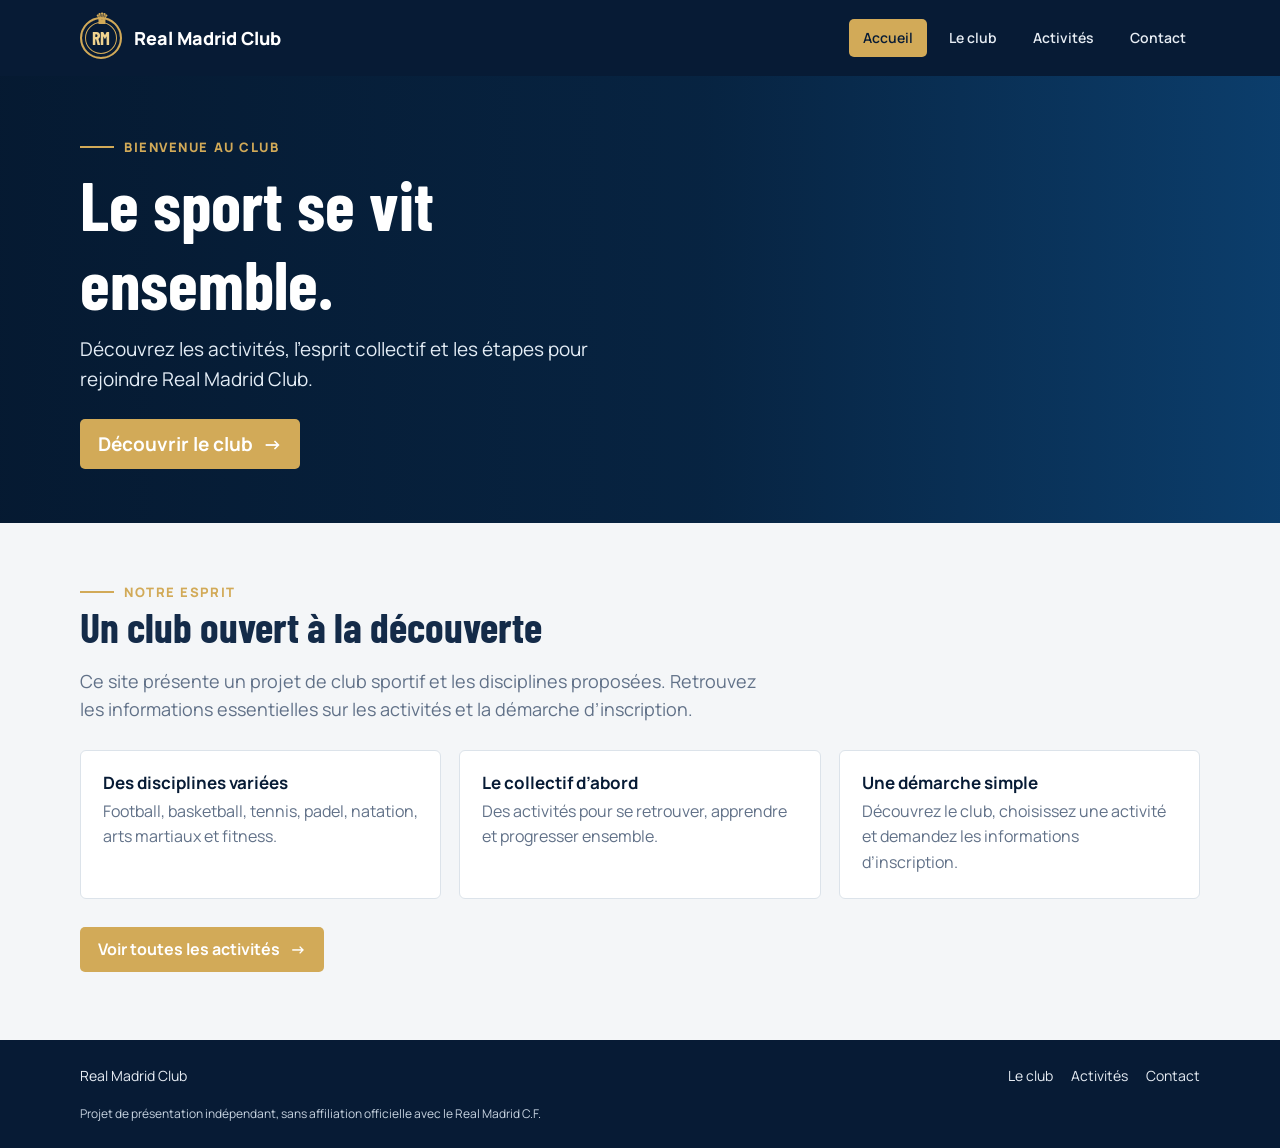
<file: index.html>
<!doctype html><html lang="fr"><head>
<meta charset="utf-8"><meta name="viewport" content="width=device-width, initial-scale=1">
<meta name="description" content="Découvrez Real Madrid Club, un projet indépendant de présentation d'un club sportif et de ses activités : football, basket, tennis, padel et plus.">
<meta name="theme-color" content="#071b35"><meta property="og:type" content="website"><meta property="og:locale" content="fr_FR"><meta property="og:site_name" content="Real Madrid Club"><meta property="og:title" content="Real Madrid Club — Le sport à partager"><meta property="og:description" content="Présentation du club, de ses activités sportives et des étapes pour nous rejoindre."><meta property="og:url" content="https://mirofn-crypto.github.io/Real-Madrid/">
<link rel="canonical" href="https://mirofn-crypto.github.io/Real-Madrid/"><link rel="stylesheet" href="style.css"><title>Real Madrid Club — Le sport à partager</title>
<script type="application/ld+json">{"@context":"https://schema.org","@type":"WebSite","name":"Real Madrid Club","url":"https://mirofn-crypto.github.io/Real-Madrid/","inLanguage":"fr"}</script>
</head><body><a class="skip-link" href="#contenu">Aller au contenu</a>
<header class="site-header"><a class="brand" href="index.html" aria-label="Real Madrid Club, accueil"><span class="crest" aria-hidden="true">RM</span><span class="brand-name">Real Madrid Club</span></a><nav class="site-nav" aria-label="Navigation principale"><a href="index.html" aria-current="page">Accueil</a><a href="club.html">Le club</a><a href="realmadrid.html">Activités</a><a href="contact.html">Contact</a></nav></header>
<main id="contenu"><section class="hero hero--home"><div class="hero-content"><span class="eyebrow">Bienvenue au club</span><h1>Le sport se vit<br>ensemble.</h1><p>Découvrez les activités, l’esprit collectif et les étapes pour rejoindre Real Madrid Club.</p><p style="margin-top:24px"><a class="button" href="club.html">Découvrir le club <span aria-hidden="true">→</span></a></p></div></section>
<section class="page-width section-space"><span class="eyebrow">Notre esprit</span><h2>Un club ouvert à la découverte</h2><p class="lead">Ce site présente un projet de club sportif et les disciplines proposées. Retrouvez les informations essentielles sur les activités et la démarche d’inscription.</p>
<div class="feature-grid"><article class="feature-card"><h3>Des disciplines variées</h3><p>Football, basketball, tennis, padel, natation, arts martiaux et fitness.</p></article><article class="feature-card"><h3>Le collectif d’abord</h3><p>Des activités pour se retrouver, apprendre et progresser ensemble.</p></article><article class="feature-card"><h3>Une démarche simple</h3><p>Découvrez le club, choisissez une activité et demandez les informations d’inscription.</p></article></div><p style="margin-top:28px"><a class="button" href="realmadrid.html">Voir toutes les activités <span aria-hidden="true">→</span></a></p></section></main>
<footer class="site-footer"><div class="page-width footer-inner"><p>Real Madrid Club</p><div class="footer-links"><a href="club.html">Le club</a><a href="realmadrid.html">Activités</a><a href="contact.html">Contact</a></div><p class="disclaimer">Projet de présentation indépendant, sans affiliation officielle avec le Real Madrid C.F.</p></div></footer></body></html>
</file>
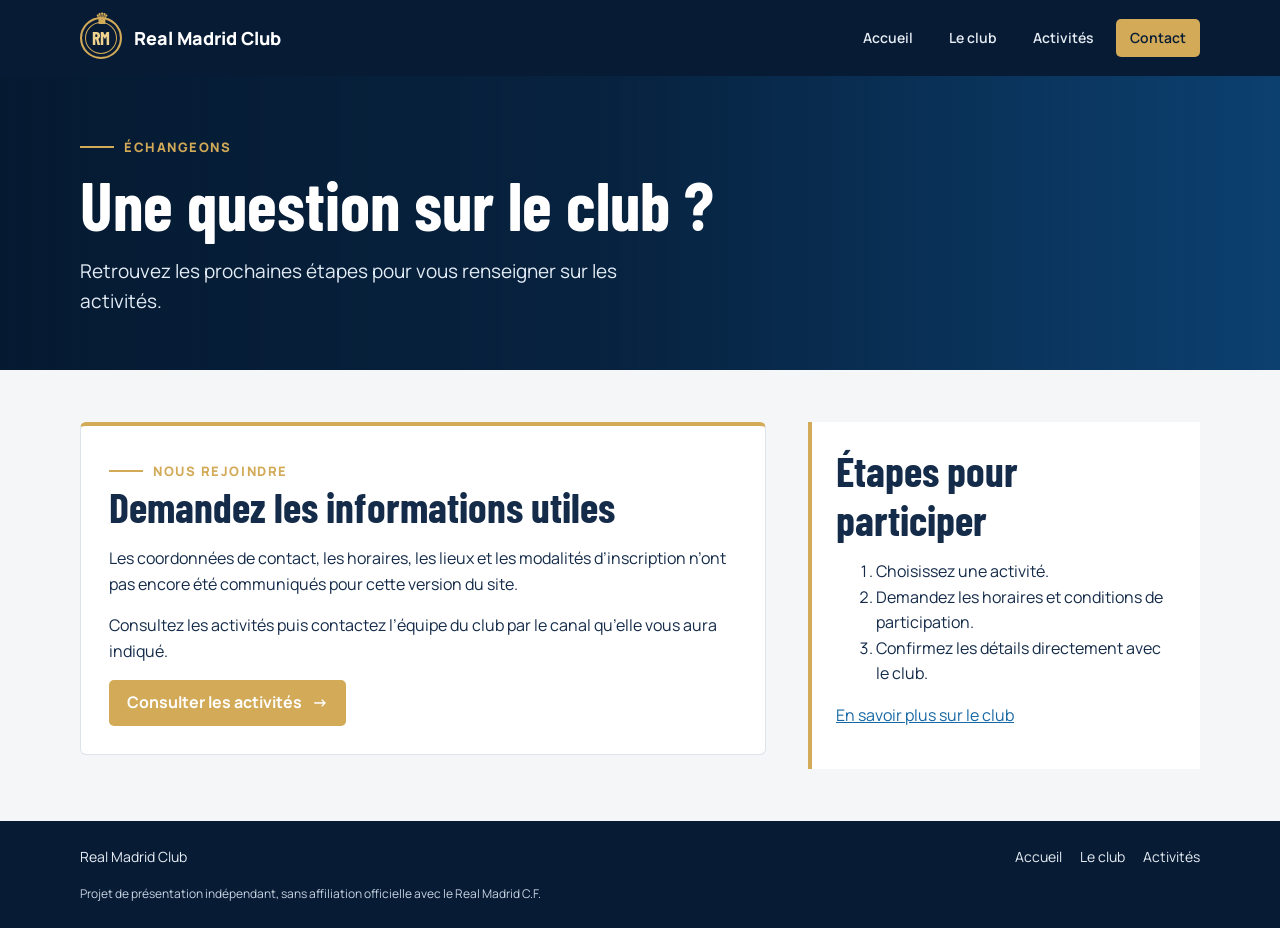
<file: contact.html>
<!doctype html><html lang="fr"><head><meta charset="utf-8"><meta name="viewport" content="width=device-width, initial-scale=1"><meta name="description" content="Contactez Real Madrid Club pour demander des informations sur les activités et les modalités de participation."><meta name="theme-color" content="#071b35"><meta property="og:type" content="website"><meta property="og:locale" content="fr_FR"><meta property="og:site_name" content="Real Madrid Club"><meta property="og:title" content="Contact — Real Madrid Club"><meta property="og:description" content="Demandez des informations sur le club et ses activités."><meta property="og:url" content="https://mirofn-crypto.github.io/Real-Madrid/contact.html"><link rel="canonical" href="https://mirofn-crypto.github.io/Real-Madrid/contact.html"><link rel="stylesheet" href="style.css"><title>Contact — Real Madrid Club</title></head><body>
<a class="skip-link" href="#contenu">Aller au contenu</a><header class="site-header"><a class="brand" href="index.html"><span class="crest" aria-hidden="true">RM</span><span class="brand-name">Real Madrid Club</span></a><nav class="site-nav" aria-label="Navigation principale"><a href="index.html">Accueil</a><a href="club.html">Le club</a><a href="realmadrid.html">Activités</a><a href="contact.html" aria-current="page">Contact</a></nav></header>
<main id="contenu"><section class="hero hero--compact"><div class="hero-content"><span class="eyebrow">Échangeons</span><h1>Une question sur le club ?</h1><p>Retrouvez les prochaines étapes pour vous renseigner sur les activités.</p></div></section>
<section class="page-width section-space contact-layout"><div class="contact-info"><span class="eyebrow">Nous rejoindre</span><h2>Demandez les informations utiles</h2><p>Les coordonnées de contact, les horaires, les lieux et les modalités d’inscription n’ont pas encore été communiqués pour cette version du site.</p><p>Consultez les activités puis contactez l’équipe du club par le canal qu’elle vous aura indiqué.</p><a class="button" href="realmadrid.html">Consulter les activités <span aria-hidden="true">→</span></a></div><aside class="contact-note"><h2>Étapes pour participer</h2><ol><li>Choisissez une activité.</li><li>Demandez les horaires et conditions de participation.</li><li>Confirmez les détails directement avec le club.</li></ol><p><a href="club.html">En savoir plus sur le club</a></p></aside></section></main>
<footer class="site-footer"><div class="page-width footer-inner"><p>Real Madrid Club</p><div class="footer-links"><a href="index.html">Accueil</a><a href="club.html">Le club</a><a href="realmadrid.html">Activités</a></div><p class="disclaimer">Projet de présentation indépendant, sans affiliation officielle avec le Real Madrid C.F.</p></div></footer></body></html>
</file>
<file: style.css>
@import url('https://fonts.googleapis.com/css2?family=Barlow+Condensed:wght@500;600;700&family=Manrope:wght@400;500;600;700;800&display=swap');

:root {
    color-scheme: light;
    --navy: #071b35;
    --blue: #0d477b;
    --blue-bright: #1768a5;
    --gold: #d2aa58;
    --gold-light: #f0d38f;
    --ink: #142b49;
    --muted: #617188;
    --paper: #f4f6f8;
    --white: #ffffff;
    --line: #dce3ea;
    --content: 1120px;
}

* { box-sizing: border-box; }

html { scroll-behavior: smooth; }

body {
    margin: 0;
    background: var(--paper);
    color: var(--ink);
    font-family: 'Manrope', 'Segoe UI', sans-serif;
    font-size: 16px;
    line-height: 1.6;
}

img { display: block; max-width: 100%; }

a { color: var(--blue-bright); }
a:hover { color: #b18434; }

.site-header {
    position: relative;
    z-index: 2;
    display: flex;
    min-height: 76px;
    align-items: center;
    justify-content: space-between;
    gap: 24px;
    padding: 10px max(5.5vw, calc((100vw - var(--content)) / 2));
    background: var(--navy);
    color: var(--white);
}

.brand {
    display: inline-flex;
    align-items: center;
    gap: 12px;
    color: var(--white);
    font-size: 18px;
    font-weight: 800;
    text-decoration: none;
    white-space: nowrap;
}

.crest {
    position: relative;
    display: grid;
    width: 42px;
    aspect-ratio: 1;
    place-items: center;
    border: 2px solid var(--gold);
    border-radius: 50%;
    color: var(--gold-light);
    font-family: 'Barlow Condensed', sans-serif;
    font-size: 18px;
    font-weight: 700;
    box-shadow: inset 0 0 0 3px var(--navy), inset 0 0 0 4px var(--gold);
}

.crest::before {
    position: absolute;
    top: -13px;
    color: var(--gold);
    content: '♛';
    font-size: 15px;
}

.site-nav { display: flex; flex-wrap: wrap; align-items: center; gap: 8px; }
.site-nav a {
    padding: 8px 14px;
    border-radius: 5px;
    color: #e7edf4;
    font-size: 14px;
    font-weight: 600;
    text-decoration: none;
    transition: background-color .2s ease, color .2s ease;
}
.site-nav a:hover, .site-nav a[aria-current="page"] { background: var(--gold); color: var(--navy); }

.page-width { width: min(var(--content), calc(100% - 48px)); margin-inline: auto; }
.section-space { padding-block: 52px; }
.eyebrow {
    display: inline-flex;
    align-items: center;
    gap: 10px;
    color: var(--gold);
    font-size: 13px;
    font-weight: 800;
    letter-spacing: .12em;
    text-transform: uppercase;
}
.eyebrow::before { width: 34px; height: 2px; background: currentColor; content: ''; }

h1, h2, h3, p { margin-top: 0; }
h1, h2, h3 { line-height: 1.15; }
h1, h2 { font-family: 'Barlow Condensed', 'Manrope', sans-serif; }
h1 { margin-bottom: 12px; font-size: clamp(42px, 7vw, 68px); font-weight: 700; }
h2 { margin-bottom: 16px; font-size: clamp(30px, 4vw, 42px); }
h3 { margin-bottom: 6px; font-size: 17px; }
.lead { max-width: 690px; color: var(--muted); font-size: 18px; }

.hero {
    position: relative;
    display: flex;
    min-height: 360px;
    align-items: center;
    overflow: hidden;
    background-color: var(--blue);
    background-image: linear-gradient(90deg, rgba(5, 23, 45, .94) 0%, rgba(5, 23, 45, .76) 48%, rgba(5, 23, 45, .15) 100%), url('https://images.unsplash.com/photo-1522778119026-d647f0596c20?auto=format&fit=crop&w=1800&q=85');
    background-position: center 53%;
    background-size: cover;
    color: var(--white);
}
.hero-content { width: min(var(--content), calc(100% - 48px)); margin: 0 auto; padding-block: 54px; }
.hero h1 { max-width: 650px; }
.hero p { max-width: 560px; margin-bottom: 0; color: #e4edf6; font-size: 19px; }
.hero .eyebrow { margin-bottom: 8px; }
.hero--compact { min-height: 270px; }
.hero--club { min-height: 340px; }

.intro-band { padding-block: 35px 14px; background: var(--white); }
.intro-band p { max-width: 850px; margin-bottom: 0; font-size: 20px; font-weight: 700; line-height: 1.45; }

.sports-grid { display: grid; grid-template-columns: repeat(4, minmax(0, 1fr)); gap: 24px 20px; }
.sport-card { min-width: 0; text-align: center; }
.sport-card img {
    width: 100%;
    height: 150px;
    border: 1px solid rgba(20, 43, 73, .12);
    border-radius: 6px;
    background: #dce5ed;
    object-fit: cover;
}
.sport-card h3 { margin: 9px 0 0; }
.sport-mark { display: block; margin: 6px auto 1px; color: var(--blue); font-size: 22px; line-height: 1; }

.split-feature { display: grid; grid-template-columns: 1fr 1fr; align-items: center; gap: 38px; }
.split-feature > img { width: 100%; min-height: 260px; border-radius: 6px; object-fit: cover; }
.split-feature p { color: var(--muted); }

.button {
    display: inline-flex;
    min-height: 44px;
    align-items: center;
    justify-content: center;
    gap: 10px;
    padding: 10px 18px;
    border: 0;
    border-radius: 5px;
    background: var(--gold);
    color: var(--white);
    font: inherit;
    font-weight: 700;
    text-decoration: none;
    cursor: pointer;
    transition: background-color .2s ease, transform .2s ease;
}
.button:hover { transform: translateY(-1px); background: #b98d3d; color: var(--white); }
.button--secondary { border: 1px solid var(--line); background: var(--white); color: var(--ink); }
.button--secondary:hover { background: #edf2f7; color: var(--ink); }

.activity-list, .steps-list { display: grid; grid-template-columns: repeat(2, minmax(0, 1fr)); gap: 14px; padding: 0; list-style: none; }
.activity-list li, .steps-list li {
    padding: 17px 18px;
    border-left: 3px solid var(--gold);
    background: var(--white);
    font-weight: 700;
}
.steps-list { counter-reset: steps; }
.steps-list li { position: relative; padding-left: 54px; counter-increment: steps; }
.steps-list li::before {
    position: absolute;
    top: 14px;
    left: 16px;
    display: grid;
    width: 27px;
    aspect-ratio: 1;
    place-items: center;
    border-radius: 50%;
    background: var(--navy);
    color: var(--gold-light);
    content: counter(steps);
    font-size: 13px;
}

.video-frame { width: 100%; aspect-ratio: 16 / 9; border: 0; background: var(--navy); }
.contact-layout { display: grid; grid-template-columns: minmax(0, 1.4fr) minmax(260px, .8fr); gap: 42px; align-items: start; }
.contact-form, .contact-info { padding: 28px; border: 1px solid var(--line); border-radius: 6px; background: var(--white); }
.field { margin-bottom: 17px; }
.field label { display: block; margin-bottom: 6px; font-size: 14px; font-weight: 800; }
.field input, .field select, .field textarea {
    width: 100%;
    min-height: 46px;
    padding: 10px 12px;
    border: 1px solid #c7d1dc;
    border-radius: 4px;
    background: #fff;
    color: var(--ink);
    font: inherit;
}
.field textarea { min-height: 145px; resize: vertical; }
.field input:focus, .field select:focus, .field textarea:focus { outline: 3px solid rgba(23, 104, 165, .2); border-color: var(--blue-bright); }
.contact-info { border-top: 4px solid var(--gold); }
.contact-info a { overflow-wrap: anywhere; }

.site-footer { padding: 25px 0; background: var(--navy); color: #e7edf4; }
.footer-inner { display: flex; flex-wrap: wrap; align-items: center; justify-content: space-between; gap: 16px; }
.footer-inner p { margin: 0; font-size: 14px; }
.footer-links { display: flex; gap: 18px; }
.footer-links a { color: #e7edf4; font-size: 14px; text-decoration: none; }
.footer-links a:hover { color: var(--gold-light); }

@media (max-width: 760px) {
    .site-header { min-height: 70px; flex-wrap: wrap; padding: 12px 22px; }
    .site-nav { gap: 2px; }
    .site-nav a { padding: 7px 9px; font-size: 13px; }
    .hero, .hero--club { min-height: 310px; }
    .hero-content { width: calc(100% - 44px); }
    .page-width { width: calc(100% - 36px); }
    .sports-grid { grid-template-columns: repeat(2, minmax(0, 1fr)); gap: 20px 14px; }
    .sport-card img { height: 135px; }
    .split-feature, .contact-layout { grid-template-columns: 1fr; gap: 24px; }
    .activity-list, .steps-list { grid-template-columns: 1fr; }
}

@media (max-width: 430px) {
    .site-header { justify-content: center; }
    .brand { width: 100%; justify-content: center; }
    .site-nav { justify-content: center; }
    .hero { min-height: 290px; background-position: 60% center; }
    .hero p, .lead { font-size: 16px; }
    .intro-band p { font-size: 18px; }
    .sport-card img { height: 115px; }
    .contact-form, .contact-info { padding: 20px; }
}



.skip-link { position: absolute; top: 8px; left: 8px; z-index: 20; padding: 10px 14px; transform: translateY(-150%); background: var(--white); color: var(--navy); }
.skip-link:focus { transform: translateY(0); }
.site-nav a:focus-visible, a:focus-visible, button:focus-visible, input:focus-visible, textarea:focus-visible { outline: 3px solid var(--gold-light); outline-offset: 3px; }
.brand-name { display: inline-block; }
.hero--home { background-image: linear-gradient(90deg, rgba(5, 23, 45, .94) 0%, rgba(5, 23, 45, .74) 55%, rgba(5, 23, 45, .2) 100%), url('https://images.unsplash.com/photo-1522778119026-d647f0596c20?auto=format&fit=crop&w=1800&q=85'); }
.feature-grid { display: grid; grid-template-columns: repeat(3, minmax(0, 1fr)); gap: 18px; margin-top: 26px; }
.feature-card, .faq-item { padding: 22px; border: 1px solid var(--line); border-radius: 6px; background: var(--white); }
.feature-card h3 { color: var(--navy); }
.feature-card p, .faq-item p { margin-bottom: 0; color: var(--muted); }
.faq-list { display: grid; gap: 12px; max-width: 850px; }
.faq-item h3 { margin-bottom: 8px; }
.contact-note { padding: 24px; border-left: 4px solid var(--gold); background: var(--white); }
.site-footer .disclaimer { flex-basis: 100%; color: #c8d4e1; font-size: 12px; }
@media (max-width: 760px) { .feature-grid { grid-template-columns: 1fr; } }
</file>
